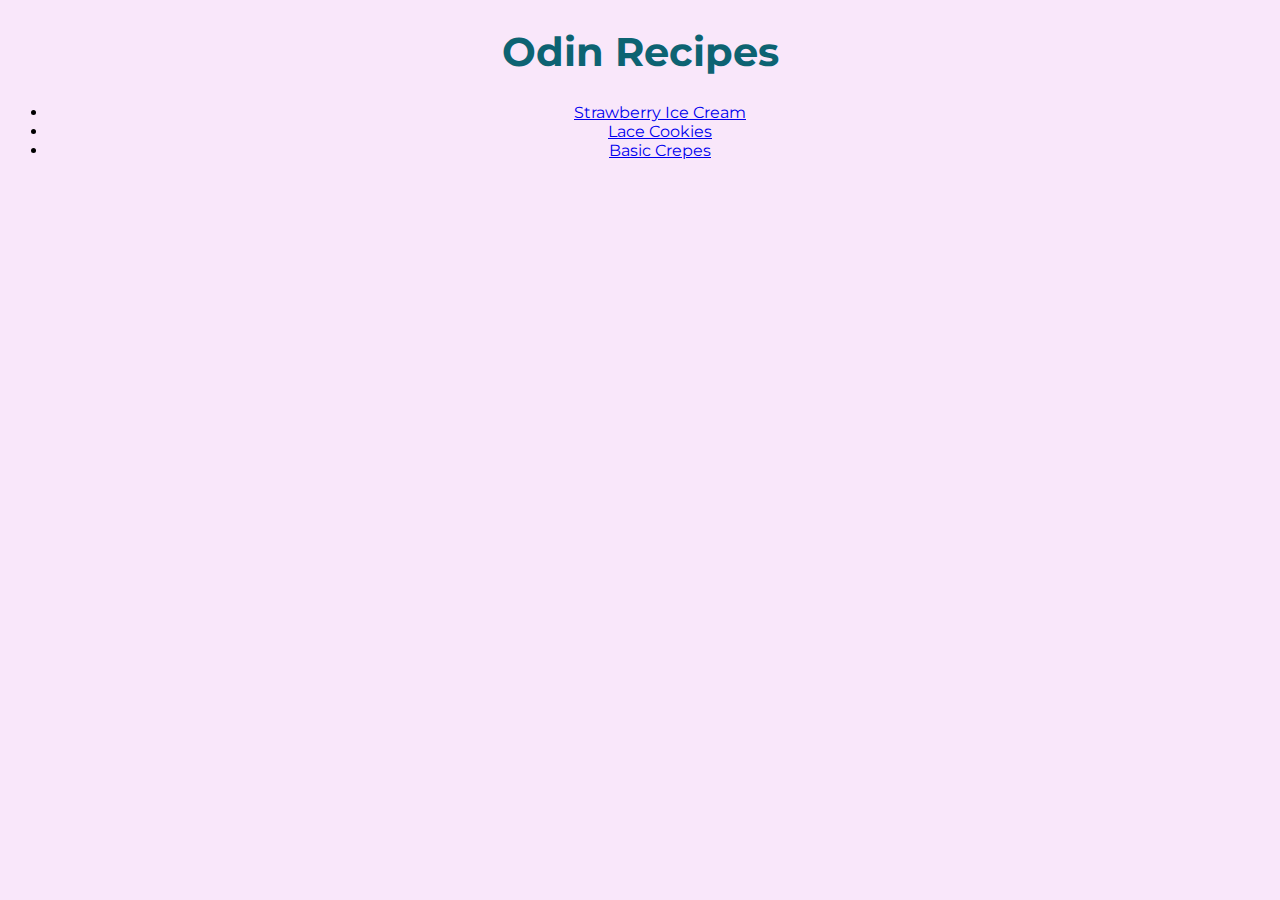
<file: index.html>
<!DOCTYPE html>
<html lang="en">
<head>
    <meta charset="UTF-8">
    <title>Odin recipes</title>
    <link rel="stylesheet" href="./styles.css">
</head>
<body id="page">
    <h1 class="homepage-title">Odin Recipes</h1>
        <ul class="un-list">
            <li><a href="./recipes/icecream.html">Strawberry Ice Cream</a></li>
            <li><a href="./recipes/lacecookies.html">Lace Cookies</a></li>
            <li><a href="./recipes/crepes.html">Basic Crepes</a></li>
    </ul>
</body>
</html>
</file>
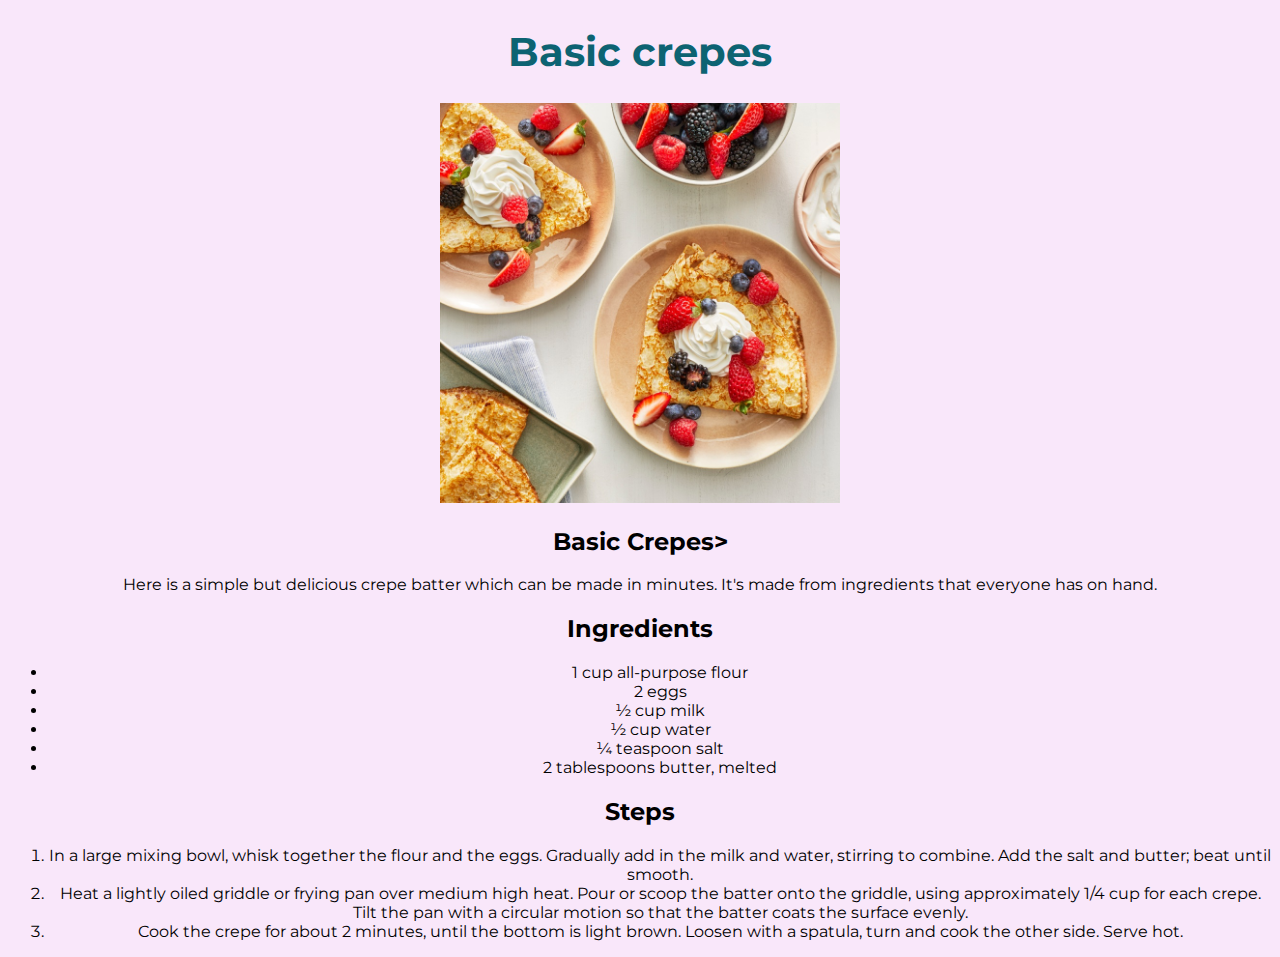
<file: recipes/crepes.html>
<!DOCTYPE html>
<html lang="en">
<head>
    <meta charset="UTF-8">
    <title>Basic Crepes</title>
    <link rel="stylesheet" href="../styles.css">
</head>

<body id="page">
    <h1 class="homepage-title">Basic crepes</h1>
    <img src="../images/crepes.jpg" alt="Crepes">
    
    <h2>Basic Crepes></h2>
    <p>Here is a simple but delicious crepe batter which can be made in minutes. It's made from ingredients that everyone has on hand.</p>

    <h2>Ingredients</h2>
        <ul class="un-list">
            <li>1 cup all-purpose flour</li>
            <li>2 eggs</li>
            <li>½ cup milk</li>
            <li>½ cup water</li>
            <li>¼ teaspoon salt</li>
            <li>2 tablespoons butter, melted</li>
        </ul>

    <h2>Steps</h2>
        <ol>
            <li>In a large mixing bowl, whisk together the flour and the eggs. Gradually add in the milk and water, stirring to combine. Add the salt and butter; beat until smooth.</li>
            <li>Heat a lightly oiled griddle or frying pan over medium high heat. Pour or scoop the batter onto the griddle, using approximately 1/4 cup for each crepe. Tilt the pan with a circular motion so that the batter coats the surface evenly.</li>
            <li>Cook the crepe for about 2 minutes, until the bottom is light brown. Loosen with a spatula, turn and cook the other side. Serve hot.</li>  
        </ol>

</body>
</html>
</file>
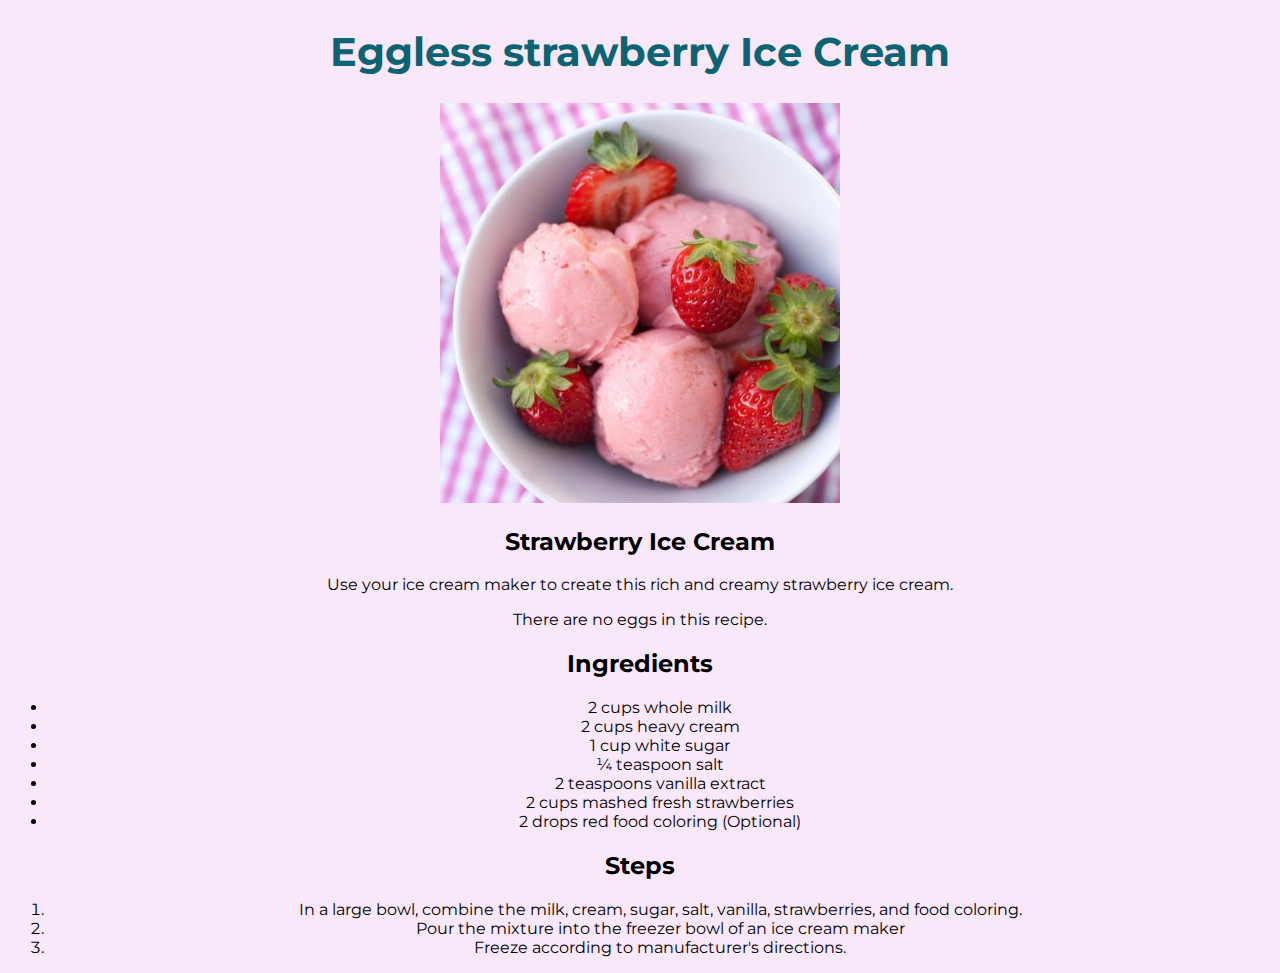
<file: recipes/icecream.html>
<!DOCTYPE html>
<html lang="en">   
<head>
    <meta charset="UTF-8">
    <title>Ice Cream recipes</title>
    <link rel="stylesheet" href="../styles.css">
</head>

<body id="page">
    <h1 class="homepage-title">Eggless strawberry Ice Cream </h1>    
    <img src="../images/icecream.jpg" alt="Strawberry Ice Cream">
    
    <h2>Strawberry Ice Cream </h2>
    <p>Use your ice cream maker to create this rich and creamy strawberry ice cream.</p> <p>There are no eggs in this recipe.</p>
    
    <h2 class="list">Ingredients</h2>
    <ul id="un-list">
          <li>2 cups whole milk</li>
          <li>2 cups heavy cream</li>
          <li>1 cup white sugar</li>
          <li>¼ teaspoon salt</li>
          <li>2 teaspoons vanilla extract</li>
          <li>2 cups mashed fresh strawberries</li>
          <li>2 drops red food coloring (Optional)</li>
    </ul>

    <h2>Steps</h2>
      <ol>
          <li>In a large bowl, combine the milk, cream, sugar, salt, vanilla, strawberries, and food coloring.</li>
          <li>Pour the mixture into the freezer bowl of an ice cream maker</li>
          <li>Freeze according to manufacturer's directions.</li>
      </ol>

          
</body>
</html>
</file>
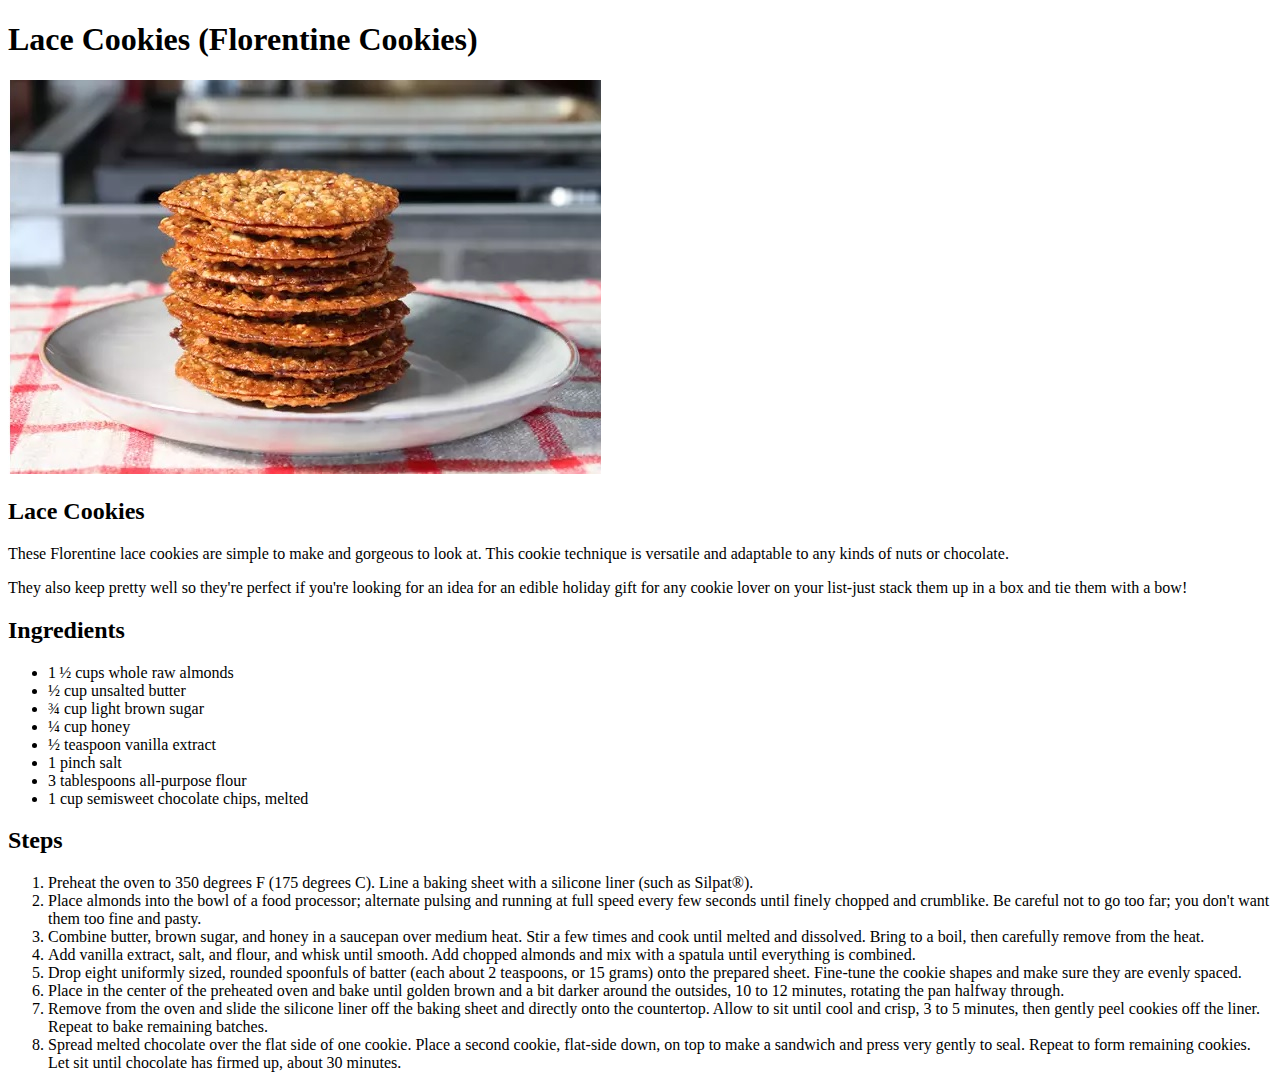
<file: recipes/lacecookies.html>
<!DOCTYPE html>
<html lang="en">

<head>
    <meta charset="UTF-8">
    <title>Lace Cookies</title>
    <link rel="stlysheet" href="../styles.css">
</head>

<body id="page">
    <h1 class="homepage-title">Lace Cookies (Florentine Cookies)</h1>
    <img src="../images/cookies.jpg" alt="Florentine Cookies">
    
    <h2>Lace Cookies </h2>
    <p>These Florentine lace cookies are simple to make and gorgeous to look at. This cookie technique is versatile and adaptable to any kinds of nuts or chocolate. </p><p>They also keep pretty well so they're perfect if you're looking for an idea for an edible holiday gift for any cookie lover on your list-just stack them up in a box and tie them with a bow!</p>

    <h2>Ingredients</h2>
    <ul class="un-list">
        <li>1 ½ cups whole raw almonds</li>
        <li>½ cup unsalted butter</li>
        <li>¾ cup light brown sugar</li>
        <li>¼ cup honey</li>
        <li>½ teaspoon vanilla extract</li>
        <li>1 pinch salt</li>
        <li>3 tablespoons all-purpose flour</li>
        <li>1 cup semisweet chocolate chips, melted</li>
    
    </ul>
    <h2>Steps</h2>
    <ol>
        <li>Preheat the oven to 350 degrees F (175 degrees C). Line a baking sheet with a silicone liner (such as Silpat®).</li>
        <li>Place almonds into the bowl of a food processor; alternate pulsing and running at full speed every few seconds until finely chopped and crumblike. Be careful not to go too far; you don't want them too fine and pasty.</li>
        <li>Combine butter, brown sugar, and honey in a saucepan over medium heat. Stir a few times and cook until melted and dissolved. Bring to a boil, then carefully remove from the heat.</li>
        <li>Add vanilla extract, salt, and flour, and whisk until smooth. Add chopped almonds and mix with a spatula until everything is combined.</li>
        <li>Drop eight uniformly sized, rounded spoonfuls of batter (each about 2 teaspoons, or 15 grams) onto the prepared sheet. Fine-tune the cookie shapes and make sure they are evenly spaced.</li>
        <li>Place in the center of the preheated oven and bake until golden brown and a bit darker around the outsides, 10 to 12 minutes, rotating the pan halfway through.</li>
        <li>Remove from the oven and slide the silicone liner off the baking sheet and directly onto the countertop. Allow to sit until cool and crisp, 3 to 5 minutes, then gently peel cookies off the liner. Repeat to bake remaining batches.</li>
        <li>Spread melted chocolate over the flat side of one cookie. Place a second cookie, flat-side down, on top to make a sandwich and press very gently to seal. Repeat to form remaining cookies. Let sit until chocolate has firmed up, about 30 minutes.</li>
    
    </ol>
    
   

</body>
</html>
</file>
<file: styles.css>
@import url('https://fonts.googleapis.com/css2?family=Montserrat:wght@200&display=swap');
@import url('https://fonts.googleapis.com/css2?family=Montserrat:wght@200;400;500&display=swap');
@import url('https://fonts.googleapis.com/css2?family=Montserrat:ital,wght@0,200;0,400;0,500;1,500&display=swap');

#page {
    background-color: rgb(249, 231, 250);
    font-family:'Montserrat', sans-serif;
    text-align: center;
    
}

.homepage-title{
    font-size: 40px;
    color:rgb(13, 99, 114)
}

#ul-list{
    font-weight: 500;
}

img{
    height: auto;
    width: 400px;
}
</file>
